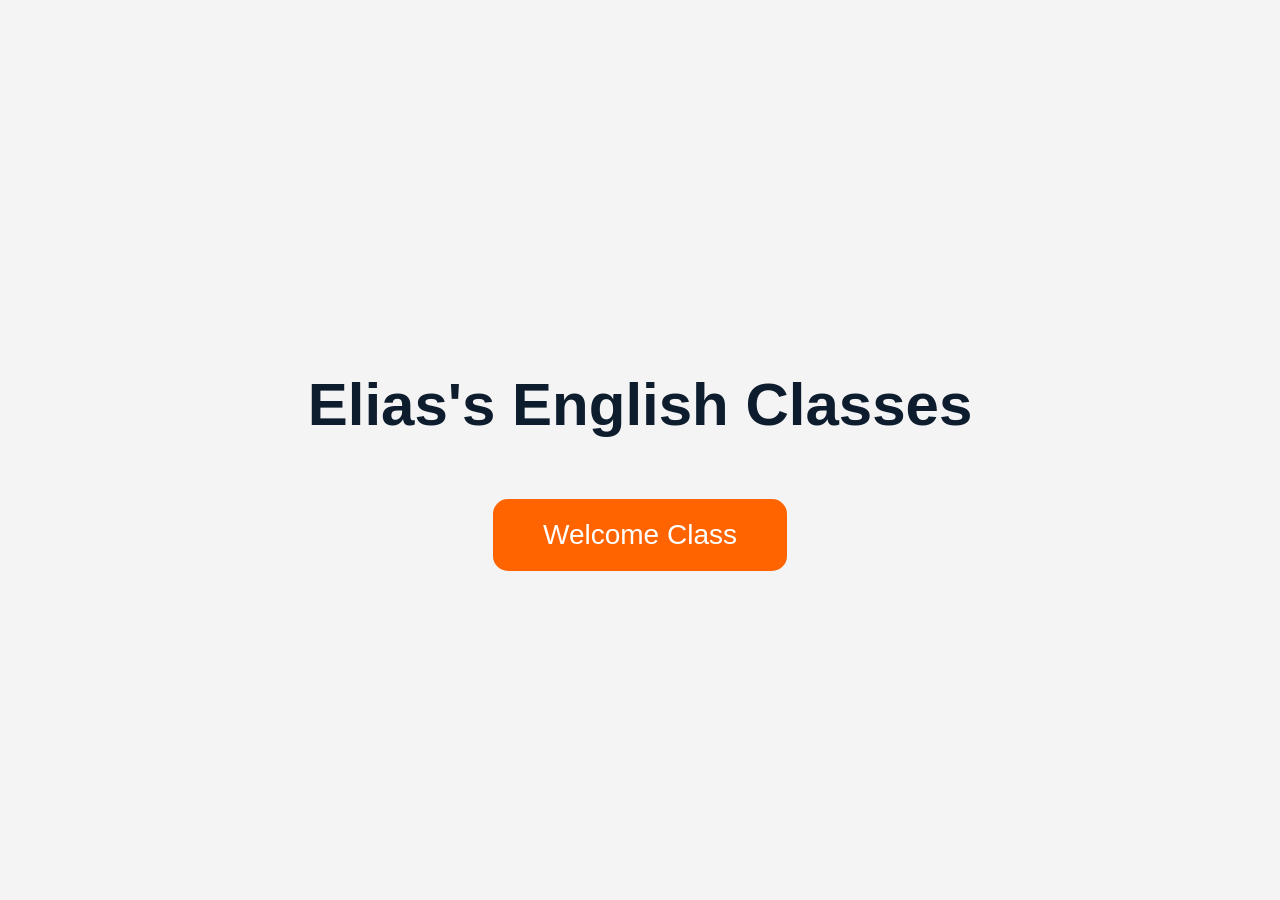
<file: index.html>
<!DOCTYPE html>
<html>
<head>
<meta charset="UTF-8">
<title>Elias's English Classes</title>
<link rel="stylesheet" href="style.css">
</head>

<body class="center">

<div class="container">
    <h1 class="title">Elias's English Classes</h1>
    <button class="mainButton" onclick="goToWelcome()">Welcome Class</button>
</div>

<script src="script.js"></script>
</body>
</html>
</file>
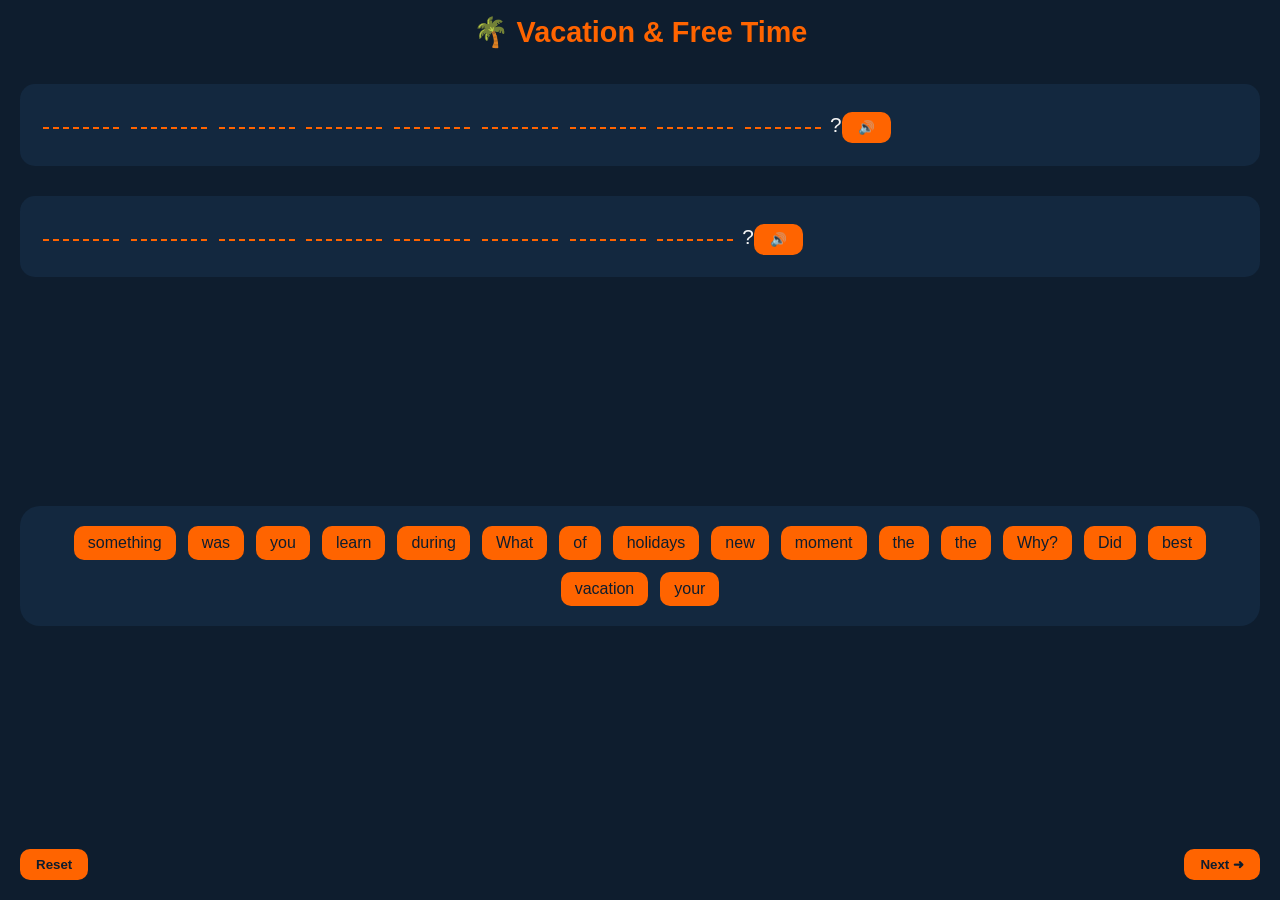
<file: welcome.html>
<!DOCTYPE html>
<html lang="en">
<head>
<meta charset="UTF-8">
<meta name="viewport" content="width=device-width, initial-scale=1.0">
<title>Vacation Game</title>

<style>

body{
margin:0;
font-family:Arial, Helvetica, sans-serif;
background:#0e1d2e;
color:#f4f4f4;
display:flex;
flex-direction:column;
height:100vh;
}

h1{
text-align:center;
padding:15px;
margin:0;
font-size:1.8rem;
color:#ff6400;
}

.game{
flex:1;
display:flex;
flex-direction:column;
justify-content:space-between;
padding:20px;
}

.sentences{
display:flex;
flex-direction:column;
gap:30px;
}

.sentence{
font-size:1.3rem;
line-height:2;
padding:20px;
border-radius:15px;
background:#13283f;
transition:0.4s;
}

.completed{
background:#1f3f5b;
box-shadow:0 0 20px #ff6400;
}

.dropzone{
display:inline-block;
min-width:60px;
padding:5px 8px;
margin:3px;
border-bottom:2px dashed #ff6400;
transition:0.3s;
}

.dropzone.highlight{
background:#ff6400;
color:#0e1d2e;
border-radius:6px;
}

.wordbank{
display:flex;
flex-wrap:wrap;
gap:12px;
justify-content:center;
padding:20px;
background:#13283f;
border-radius:20px;
margin-top:20px;
}

.word{
background:#ff6400;
color:#0e1d2e;
padding:8px 14px;
border-radius:10px;
cursor:pointer;
user-select:none;
transition:0.2s;
position:relative;
}

.word:hover{
transform:scale(1.05);
}

.controls{
display:flex;
justify-content:space-between;
margin-top:15px;
}

button{
background:#ff6400;
color:#0e1d2e;
border:none;
padding:8px 16px;
border-radius:10px;
cursor:pointer;
font-weight:bold;
}

button:hover{
opacity:0.85;
}

</style>
</head>
<body>

<h1>🌴 Vacation & Free Time</h1>

<div class="game">

<div class="sentences" id="sentences"></div>

<div class="wordbank" id="wordbank"></div>

<div class="controls">
<button onclick="resetScreen()">Reset</button>
<button onclick="nextScreen()">Next ➜</button>
</div>

</div>

<script>

const screens = [
[
"What was the best moment of your vacation? Why?",
"Did you learn something new during the holidays?"
],
[
"Did you watch any good movie or series?",
"Did you travel somewhere or stay at home?"
],
[
"What was your most relaxing day like?"
]
];

let currentScreen=0;
let selectedWord=null;

function loadScreen(){

const sentenceContainer=document.getElementById("sentences");
const wordbank=document.getElementById("wordbank");

sentenceContainer.innerHTML="";
wordbank.innerHTML="";

let words=[];

screens[currentScreen].forEach(text=>{

let div=document.createElement("div");
div.className="sentence";

let clean=text.replace("?","").split(" ");

clean.forEach(word=>{
let span=document.createElement("span");
span.className="dropzone";
span.dataset.word=word;
div.appendChild(span);
div.append(" ");
words.push(word);
});

div.append("?");
let btn=document.createElement("button");
btn.textContent="🔊";
btn.onclick=()=>speak(text);
div.appendChild(btn);

sentenceContainer.appendChild(div);

});

words=shuffle(words);

words.forEach(word=>{
let div=document.createElement("div");
div.className="word";
div.textContent=word;

div.onclick=()=>{
selectedWord=div;
document.querySelectorAll(".word").forEach(w=>w.style.opacity="1");
div.style.opacity="0.6";
};

wordbank.appendChild(div);
});

addDropEvents();
}

function addDropEvents(){

document.querySelectorAll(".dropzone").forEach(zone=>{

zone.addEventListener("click",()=>{

if(selectedWord && zone.textContent===""){

if(selectedWord.textContent===zone.dataset.word){

zone.textContent=selectedWord.textContent;
zone.classList.add("highlight");

setTimeout(()=>{
zone.classList.remove("highlight");
},300);

selectedWord.remove();
selectedWord=null;

checkCompletion(zone.closest(".sentence"));
}

}

});

});
}

function checkCompletion(sentence){
let zones=sentence.querySelectorAll(".dropzone");
let complete=true;
zones.forEach(z=>{
if(z.textContent==="") complete=false;
});
if(complete){
sentence.classList.add("completed");
}
}

function nextScreen(){
if(currentScreen<screens.length-1){
currentScreen++;
loadScreen();
}
}

function resetScreen(){
loadScreen();
}

function shuffle(arr){
return arr.sort(()=>Math.random()-0.5);
}

function speak(text){
let utterance=new SpeechSynthesisUtterance(text);
utterance.lang="en-US";
speechSynthesis.speak(utterance);
}

loadScreen();

</script>

</body>
</html>
</file>
<file: style.css>
body{
margin:0;
font-family:Arial, Helvetica, sans-serif;
background:#F4F4F4;
color:#0E1D2E;
height:100vh;
display:flex;
justify-content:center;
align-items:center;
}

.center{
text-align:center;
}

.container{
width:90%;
max-width:900px;
}

.title{
font-size:60px;
margin-bottom:60px;
}

.mainButton{
background:#FF6400;
border:none;
padding:20px 50px;
font-size:28px;
color:white;
cursor:pointer;
border-radius:15px;
transition:0.3s;
}

.mainButton:hover{
background:#0E1D2E;
}

.topicCard{
background:white;
padding:30px;
margin:20px;
border-radius:15px;
cursor:pointer;
transition:0.3s;
border:3px solid transparent;
}

.topicCard:hover{
border:3px solid #FF6400;
}

.questionBox{
font-size:30px;
margin-bottom:40px;
}

.word{
display:inline-block;
background:#0E1D2E;
color:white;
padding:10px 15px;
margin:10px;
border-radius:10px;
cursor:pointer;
}

.answerArea{
min-height:80px;
border:3px dashed #FF6400;
padding:20px;
margin-bottom:40px;
}

.correct{
color:#FF6400;
font-weight:bold;
}
</file>
